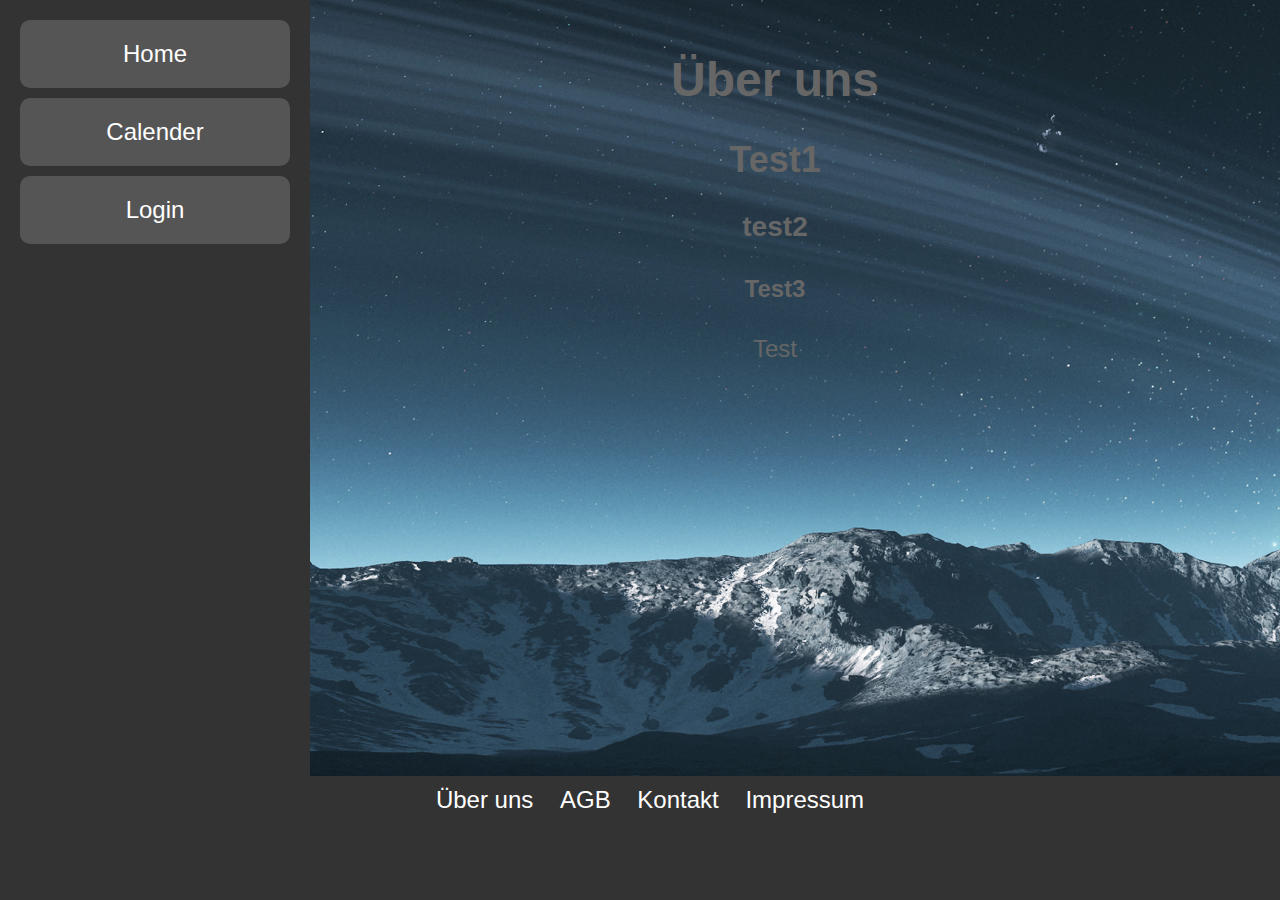
<file: about.html>
<!DOCTYPE html>
<html lang="en">
<head>
    <link rel="stylesheet" href="https://cdnjs.cloudflare.com/ajax/libs/font-awesome/5.15.3/css/all.min.css">

    <meta charset="UTF-8">
    <meta name="viewport" content="width=device-width, initial-scale=1.0">
    <title>RedstoneKings Official</title>
    <link rel="icon" href="redstone.png">
    <style>
        /* Allgemeiner Text und Hintergrundbild */
        body {
            font-family: Arial, Helvetica, sans-serif;
            font-size: 24px;
            color: #666;
            background-image: url('Star.jpg');
            background-size: cover;
            background-repeat: no-repeat;
            background-attachment: fixed;
            margin: 0;
        }

        /* Navigationsleiste */
        .sidebar {
            width: 270px;
            height: 100%;
            background-color: #333;
            position: fixed;
            top: 0;
            left: 0;
            padding: 20px;
        }

        /* Button-Stil für die Navigationsleiste */
        .sidebar a.button {
            display: block;
            margin-bottom: 10px;
            padding: 20px;
            background-color: #555;
            color: #fff;
            text-align: center;
            border-radius: 10px;
            text-decoration: none;
        }

        /* Button-Stil für aktive Seite */
        .sidebar a.active {
            background-color: #777777;
        }

        /* Inhalt rechts von der Navigationsleiste */
        .content {
            margin-left: 270px;
            padding: 20px;
            text-align: center;
        }

        /* Widget-Stil */
        .widget-article {
            text-align: center;
        }

        .widget-article iframe {
            max-width: 100%;
        }
        /* Footer-Stil für den Bereich mit den wichtigen Informationen */
        .footer {
            position: fixed;
            bottom: 0;
            left: 0;
            width: 100%;
            background-color: #333;
            padding: 10px;
            text-align: center;
        }

        /* Stil für die Buttons im Footer */
        .footer a {
            color: #fff;
            text-decoration: none;
            margin: 0 10px;
        }
    </style>
</head>
<body>
    <div class="sidebar">
        <a class="button" href="index.html">Home</a>
        <a class="button" href="calender.html">Calender</a>
        <a class="button login-button" href="login.html">Login</a> <!-- Hier den Login-Button hinzufügen -->
    </div>

    <div class="content">
        <h1>Über uns</h1>
        <h2>Test1</h2>
        <h3>test2</h3>
        <h4>Test3</h4>
        <p>Test</p>

    </div>

    <div class="footer">
        <a href="about.html">Über uns</a>
        <a href="agb.html">AGB</a>
        <a href="contact.html">Kontakt</a>
        <a href="imprint.html">Impressum</a>

        <blockquote class="imgur-embed-pub" lang="en" data-id="a/2kWHVzw" data-context="false" ><a href="//imgur.com/a/2kWHVzw"></a></blockquote><script async src="//s.imgur.com/min/embed.js" charset="utf-8"></script>
    </div>
</body>
</html>
</file>
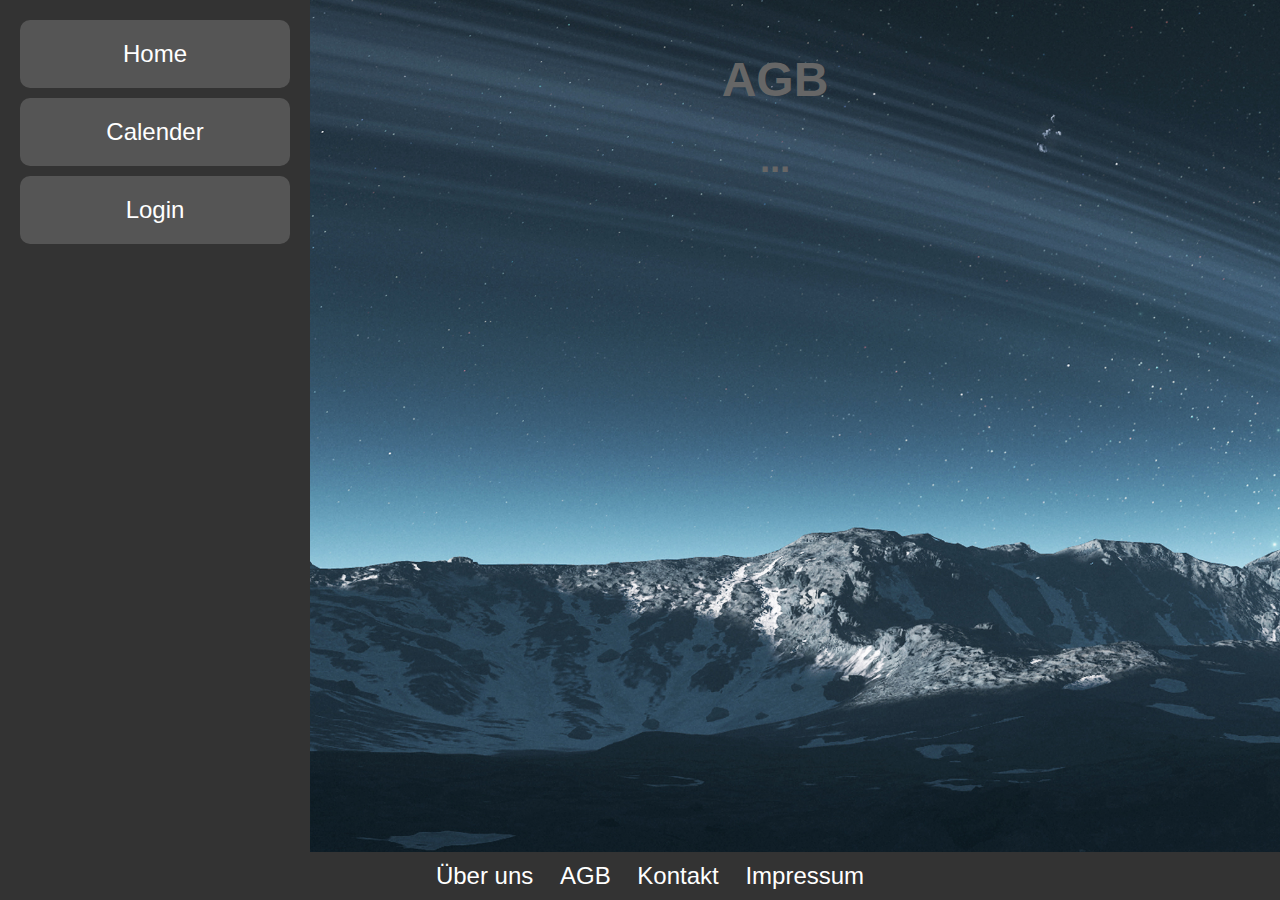
<file: agb.html>
<!DOCTYPE html>
<html lang="en">
<head>
    <link rel="stylesheet" href="https://cdnjs.cloudflare.com/ajax/libs/font-awesome/5.15.3/css/all.min.css">

    <meta charset="UTF-8">
    <meta name="viewport" content="width=device-width, initial-scale=1.0">
    <title>RedstoneKings Official</title>
    <link rel="icon" href="redstone.png">
    <style>
        /* Allgemeiner Text und Hintergrundbild */
        body {
            font-family: Arial, Helvetica, sans-serif;
            font-size: 24px;
            color: #666;
            background-image: url('Star.jpg');
            background-size: cover;
            background-repeat: no-repeat;
            background-attachment: fixed;
            margin: 0;
        }

        /* Navigationsleiste */
        .sidebar {
            width: 270px;
            height: 100%;
            background-color: #333;
            position: fixed;
            top: 0;
            left: 0;
            padding: 20px;
        }

        /* Button-Stil für die Navigationsleiste */
        .sidebar a.button {
            display: block;
            margin-bottom: 10px;
            padding: 20px;
            background-color: #555;
            color: #fff;
            text-align: center;
            border-radius: 10px;
            text-decoration: none;
        }

        /* Button-Stil für aktive Seite */
        .sidebar a.active {
            background-color: #777777;
        }

        /* Inhalt rechts von der Navigationsleiste */
        .content {
            margin-left: 270px;
            padding: 20px;
            text-align: center;
        }

        /* Widget-Stil */
        .widget-article {
            text-align: center;
        }

        .widget-article iframe {
            max-width: 100%;
        }

        /* Footer-Stil für den Bereich mit den wichtigen Informationen */
        .footer {
            position: fixed;
            bottom: 0;
            left: 0;
            width: 100%;
            background-color: #333;
            padding: 10px;
            text-align: center;
        }

        /* Stil für die Buttons im Footer */
        .footer a {
            color: #fff;
            text-decoration: none;
            margin: 0 10px;
        }
    </style>
</head>
<body>
    <div class="sidebar">
        <a class="button" href="index.html">Home</a>
        <a class="button" href="calender.html">Calender</a>
        <a class="button login-button" href="login.html">Login</a> <!-- Hier den Login-Button hinzufügen -->
    </div>

    <div class="content">
        <h1>AGB</h1>
        <h2>...</h2>
    </div>

    <div class="footer">
        <a href="about.html">Über uns</a>
        <a href="agb.html">AGB</a>
        <a href="contact.html">Kontakt</a>
        <a href="imprint.html">Impressum</a>
    </div>
</body>
</html>
</file>
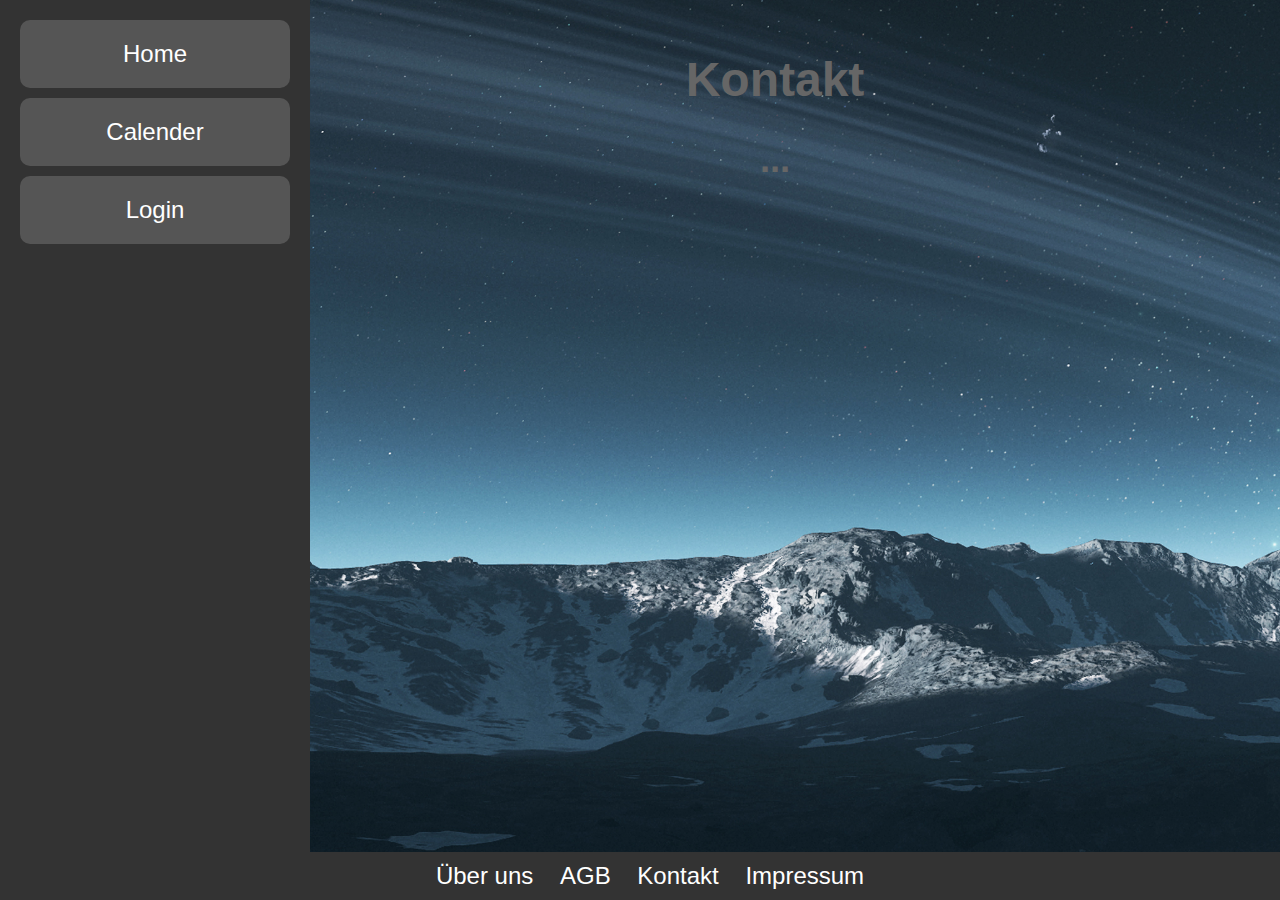
<file: Contact.html>
<!DOCTYPE html>
<html lang="en">
<head>
    <link rel="stylesheet" href="https://cdnjs.cloudflare.com/ajax/libs/font-awesome/5.15.3/css/all.min.css">

    <meta charset="UTF-8">
    <meta name="viewport" content="width=device-width, initial-scale=1.0">
    <title>RedstoneKings Official</title>
    <link rel="icon" href="redstone.png">
    <style>
        /* Allgemeiner Text und Hintergrundbild */
        body {
            font-family: Arial, Helvetica, sans-serif;
            font-size: 24px;
            color: #666;
            background-image: url('Star.jpg');
            background-size: cover;
            background-repeat: no-repeat;
            background-attachment: fixed;
            margin: 0;
        }

        /* Navigationsleiste */
        .sidebar {
            width: 270px;
            height: 100%;
            background-color: #333;
            position: fixed;
            top: 0;
            left: 0;
            padding: 20px;
        }

        /* Button-Stil für die Navigationsleiste */
        .sidebar a.button {
            display: block;
            margin-bottom: 10px;
            padding: 20px;
            background-color: #555;
            color: #fff;
            text-align: center;
            border-radius: 10px;
            text-decoration: none;
        }

        /* Button-Stil für aktive Seite */
        .sidebar a.active {
            background-color: #777777;
        }

        /* Inhalt rechts von der Navigationsleiste */
        .content {
            margin-left: 270px;
            padding: 20px;
            text-align: center;
        }

        /* Widget-Stil */
        .widget-article {
            text-align: center;
        }

        .widget-article iframe {
            max-width: 100%;
        }

        /* Footer-Stil für den Bereich mit den wichtigen Informationen */
        .footer {
            position: fixed;
            bottom: 0;
            left: 0;
            width: 100%;
            background-color: #333;
            padding: 10px;
            text-align: center;
        }

        /* Stil für die Buttons im Footer */
        .footer a {
            color: #fff;
            text-decoration: none;
            margin: 0 10px;
        }
    </style>
</head>
<body>
    <div class="sidebar">
        <a class="button" href="index.html">Home</a>
        <a class="button" href="calender.html">Calender</a>
        <a class="button login-button" href="login.html">Login</a> <!-- Hier den Login-Button hinzufügen -->
    </div>

    <div class="content">
        <h1>Kontakt</h1>
        <h2>...</h2>
    </div>

    <div class="footer">
        <a href="about.html">Über uns</a>
        <a href="agb.html">AGB</a>
        <a href="contact.html">Kontakt</a>
        <a href="imprint.html">Impressum</a>
    </div>
</body>
</html>
</file>
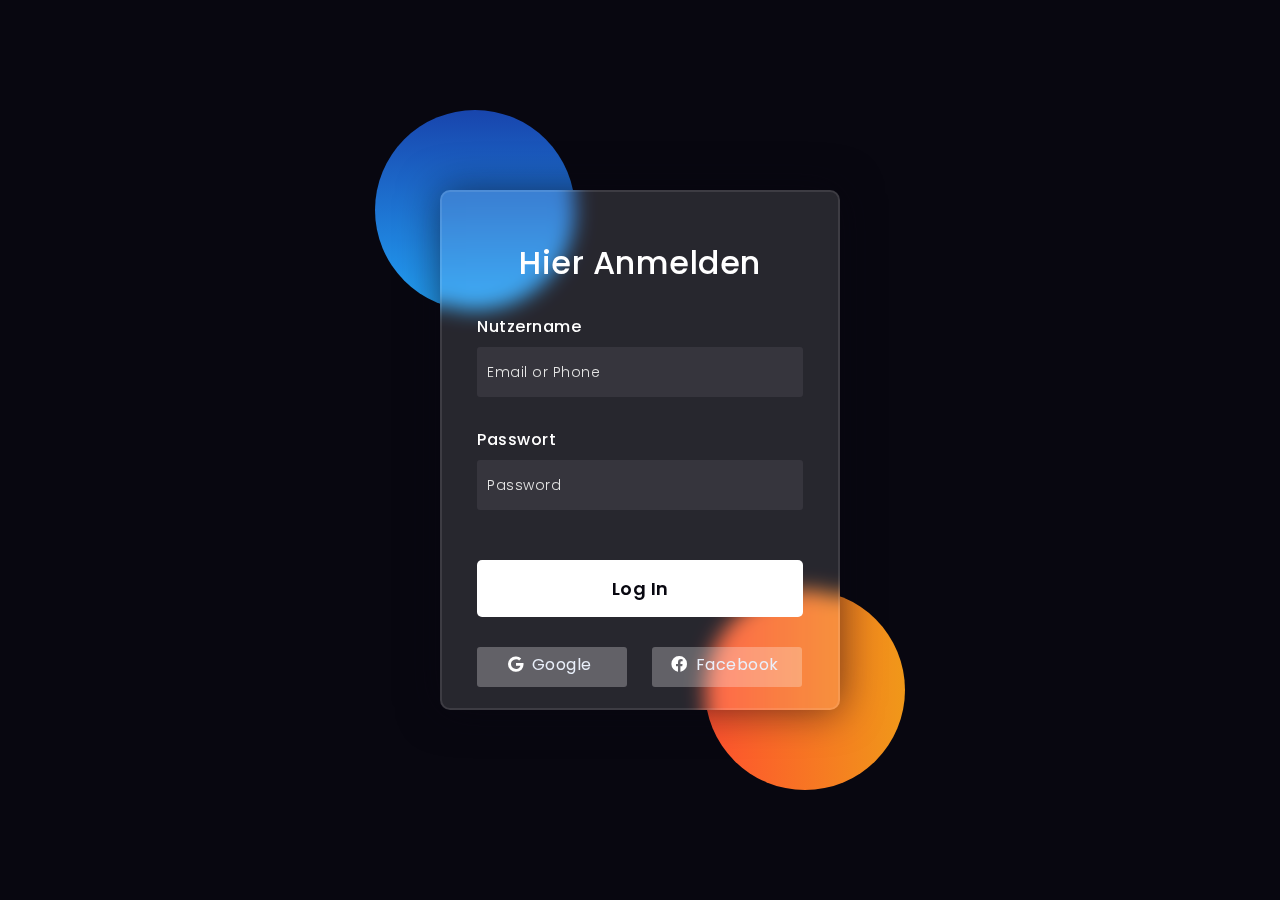
<file: customLogin.html>
<!DOCTYPE html>
<html lang="en" >
<head>
  <meta charset="UTF-8">
  <title>Test1</title>
  

</head>
<body>
<!-- partial:index.partial.html -->
<!DOCTYPE html>
<html lang="en">
<head>
  <!-- Design by foolishdeveloper.com -->
    <title>Glassmorphism login Form Tutorial in html css</title>
 
    <link rel="preconnect" href="https://fonts.gstatic.com">
    <link rel="stylesheet" href="https://cdnjs.cloudflare.com/ajax/libs/font-awesome/5.15.4/css/all.min.css">
    <link href="https://fonts.googleapis.com/css2?family=Poppins:wght@300;500;600&display=swap" rel="stylesheet">
    <!--Stylesheet-->
    <style media="screen">
      *,
*:before,
*:after{
    padding: 0;
    margin: 0;
    box-sizing: border-box;
}
body{
    background-color: #080710;
}
.background{
    width: 430px;
    height: 520px;
    position: absolute;
    transform: translate(-50%,-50%);
    left: 50%;
    top: 50%;
}
.background .shape{
    height: 200px;
    width: 200px;
    position: absolute;
    border-radius: 50%;
}
.shape:first-child{
    background: linear-gradient(
        #1845ad,
        #23a2f6
    );
    left: -50px;
    top: -80px;
}
.shape:last-child{
    background: linear-gradient(
        to right,
        #ff512f,
        #f09819
    );
    right: -50px;
    bottom: -80px;
}
form{
    height: 520px;
    width: 400px;
    background-color: rgba(255,255,255,0.13);
    position: absolute;
    transform: translate(-50%,-50%);
    top: 50%;
    left: 50%;
    border-radius: 10px;
    backdrop-filter: blur(10px);
    border: 2px solid rgba(255,255,255,0.1);
    box-shadow: 0 0 40px rgba(8,7,16,0.6);
    padding: 50px 35px;
}
form *{
    font-family: 'Poppins',sans-serif;
    color: #ffffff;
    letter-spacing: 0.5px;
    outline: none;
    border: none;
}
form h3{
    font-size: 32px;
    font-weight: 500;
    line-height: 42px;
    text-align: center;
}

label{
    display: block;
    margin-top: 30px;
    font-size: 16px;
    font-weight: 500;
}
input{
    display: block;
    height: 50px;
    width: 100%;
    background-color: rgba(255,255,255,0.07);
    border-radius: 3px;
    padding: 0 10px;
    margin-top: 8px;
    font-size: 14px;
    font-weight: 300;
}
::placeholder{
    color: #e5e5e5;
}
button{
    margin-top: 50px;
    width: 100%;
    background-color: #ffffff;
    color: #080710;
    padding: 15px 0;
    font-size: 18px;
    font-weight: 600;
    border-radius: 5px;
    cursor: pointer;
}
.social{
  margin-top: 30px;
  display: flex;
}
.social div{
  background: red;
  width: 150px;
  border-radius: 3px;
  padding: 5px 10px 10px 5px;
  background-color: rgba(255,255,255,0.27);
  color: #eaf0fb;
  text-align: center;
}
.social div:hover{
  background-color: rgba(255,255,255,0.47);
}
.social .fb{
  margin-left: 25px;
}
.social i{
  margin-right: 4px;
}

    </style>
</head>
<body>
    <div class="background">
        <div class="shape"></div>
        <div class="shape"></div>
    </div>
    <form>
        <h3>Hier Anmelden</h3>

        <label for="username">Nutzername</label>
        <input type="text" placeholder="Email or Phone" id="username">

        <label for="password">Passwort</label>
        <input type="password" placeholder="Password" id="password">

        <button>Log In</button>
        <div class="social">
          <div class="go"><i class="fab fa-google"></i>  Google</div>
          <div class="fb"><i class="fab fa-facebook"></i>  Facebook</div>
        </div>
    </form>
</body>
</html>
<!-- partial -->
  
</body>
</html>
</file>
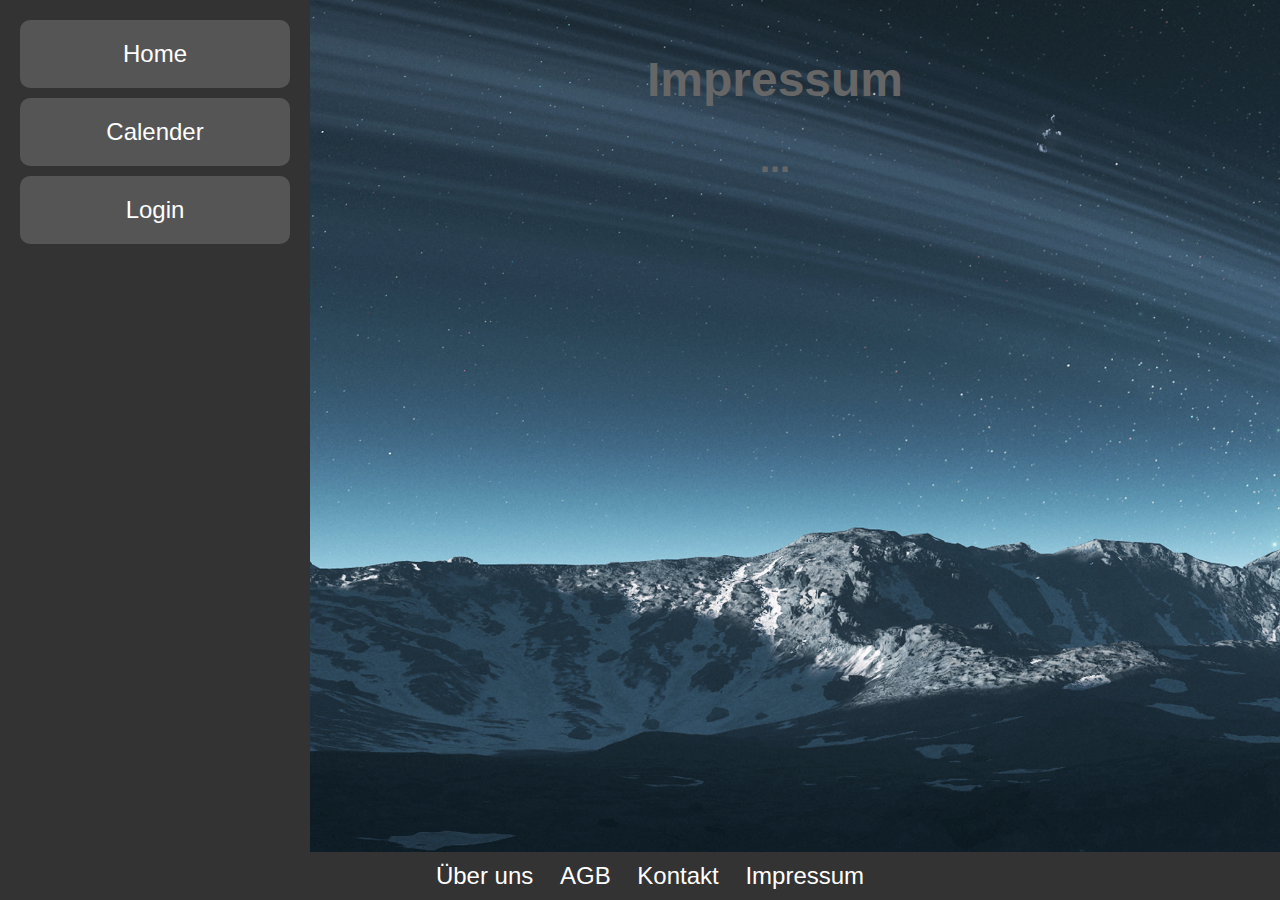
<file: imprint.html>
<!DOCTYPE html>
<html lang="en">
<head>
    <link rel="stylesheet" href="https://cdnjs.cloudflare.com/ajax/libs/font-awesome/5.15.3/css/all.min.css">

    <meta charset="UTF-8">
    <meta name="viewport" content="width=device-width, initial-scale=1.0">
    <title>RedstoneKings Official</title>
    <link rel="icon" href="redstone.png">
    <style>
        /* Allgemeiner Text und Hintergrundbild */
        body {
            font-family: Arial, Helvetica, sans-serif;
            font-size: 24px;
            color: #666;
            background-image: url('Star.jpg');
            background-size: cover;
            background-repeat: no-repeat;
            background-attachment: fixed;
            margin: 0;
        }

        /* Navigationsleiste */
        .sidebar {
            width: 270px;
            height: 100%;
            background-color: #333;
            position: fixed;
            top: 0;
            left: 0;
            padding: 20px;
        }

        /* Button-Stil für die Navigationsleiste */
        .sidebar a.button {
            display: block;
            margin-bottom: 10px;
            padding: 20px;
            background-color: #555;
            color: #fff;
            text-align: center;
            border-radius: 10px;
            text-decoration: none;
        }

        /* Button-Stil für aktive Seite */
        .sidebar a.active {
            background-color: #777777;
        }

        /* Inhalt rechts von der Navigationsleiste */
        .content {
            margin-left: 270px;
            padding: 20px;
            text-align: center;
        }

        /* Widget-Stil */
        .widget-article {
            text-align: center;
        }

        .widget-article iframe {
            max-width: 100%;
        }

        /* Footer-Stil für den Bereich mit den wichtigen Informationen */
        .footer {
            position: fixed;
            bottom: 0;
            left: 0;
            width: 100%;
            background-color: #333;
            padding: 10px;
            text-align: center;
        }

        /* Stil für die Buttons im Footer */
        .footer a {
            color: #fff;
            text-decoration: none;
            margin: 0 10px;
        }
    </style>
</head>
<body>
    <div class="sidebar">
        <a class="button" href="index.html">Home</a>
        <a class="button" href="calender.html">Calender</a>
        <a class="button login-button" href="login.html">Login</a> <!-- Hier den Login-Button hinzufügen -->
    </div>

    <div class="content">
        <h1>Impressum</h1>
        <h2>...</h2>
    </div>

    <!-- Footer-Bereich mit den wichtigen Informationen -->
    <div class="footer">
        <a href="about.html">Über uns</a>
        <a href="agb.html">AGB</a>
        <a href="contact.html">Kontakt</a>
        <a href="imprint.html">Impressum</a>
    </div>

</body>
</html>
</file>
